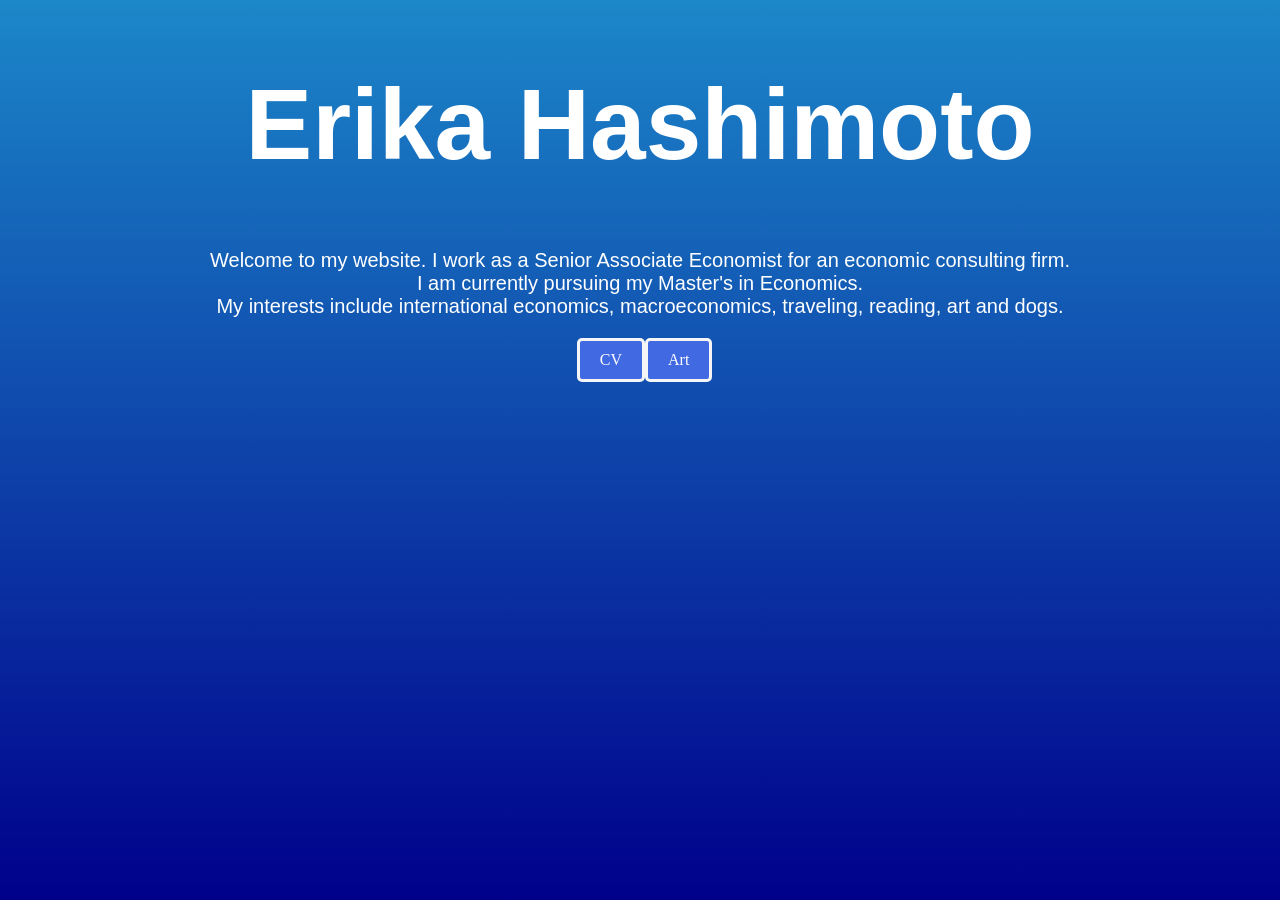
<file: index.html>
<!DOCTYPE html>
<html>
    <head>
        <link rel="stylesheet" href="style.css">
        <style>
        body {
            background-image:url(Boston\ park.jpg);
            background-repeat:no-repeat;
            background-attachment:fixed;
            background-position:center;
            background-size:auto;
            background-repeat:no-repeat;
            background-color:lightblue;
            background-image:linear-gradient(to bottom, #1c87c9,#00008b)
        }  
        </style>
    </head>
<body>
<div class="banner">
    <h1 style="color:white;font-family:'Optima',sans-serif;font-size:100px;"><center>Erika Hashimoto</center></h1>  
    <center><p style="color:white;font-family:'Optima',sans-serif;font-size:20px;">Welcome to my website. I work as a Senior Associate Economist for an economic consulting firm. 
        <br>I am currently pursuing my Master's in Economics. </br>
        My interests include international economics, macroeconomics, traveling, reading, art and dogs. </p></center>
        <style>
        a:link, a:visited{
            background-color:#4169e1; 
            color:white;
            border-radius: 5px;
            border:3px solid whitesmoke;
            padding: 10px 20px;
            text-align: center;
            text-decoration: none;
            display: inline-block;
        }


        a:hover, a:active{
            background-color:green;
            color:white;
        }
        </style>
        <div class="button_container">
         
           <a class="button", href="Resume for Erika Hashimoto website.pdf">CV</a>
            <a class="button", href="gallery.html">Art</a></div>
          

        
</div>
</body>
</html>
</file>
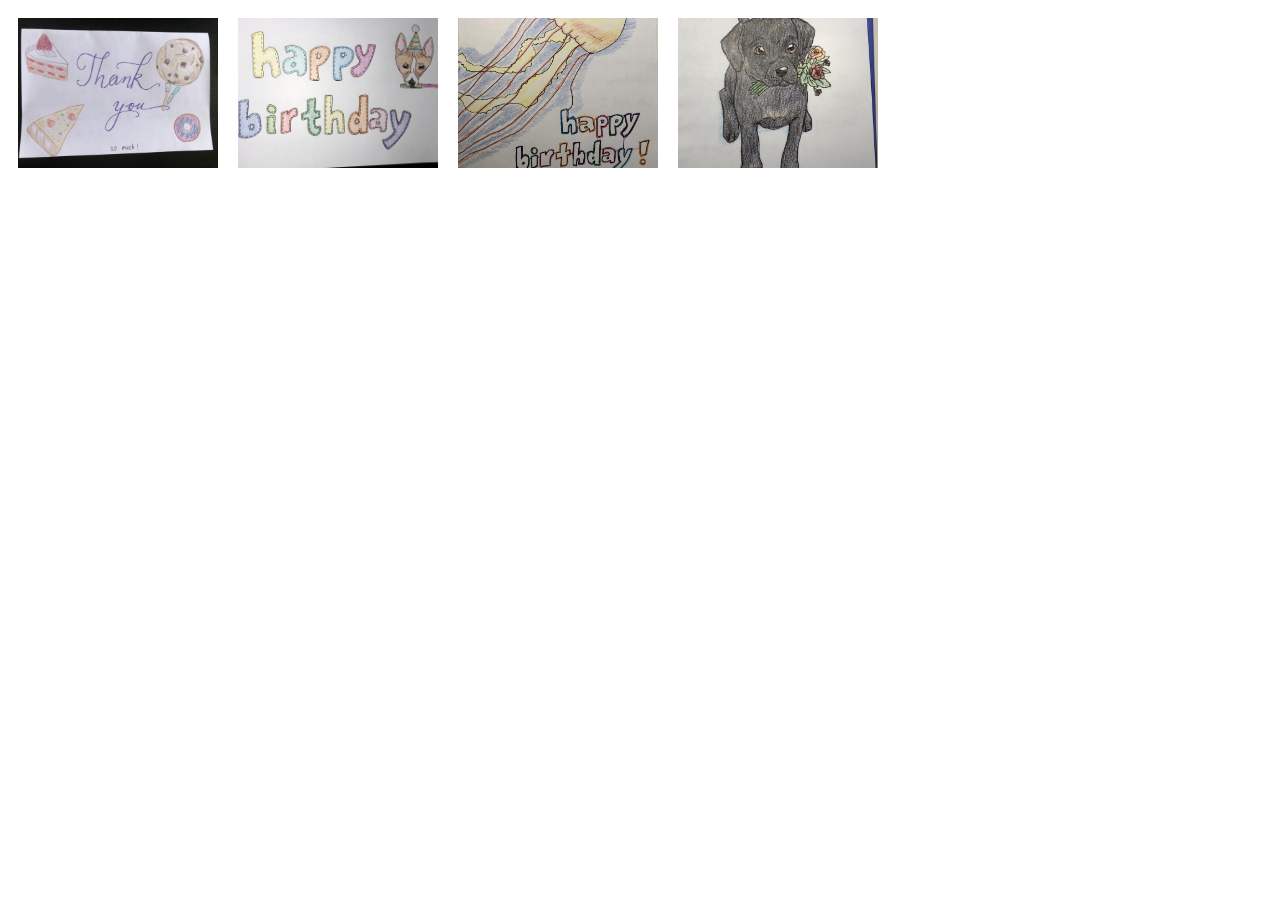
<file: gallery.html>
<!DOCTYPE html>
<html>
    <link rel="stylesheet" href="style.css">
<div class="gallery">
    <a href="#"><img src="Cards/Baking thank you.jpg"></a>
    <a href="#"><img src="Cards/Birthday Basenji.jpg"></a>
    <a href="#"><img src="Cards/Birthday jellyfish.jpg"></a>
    <a href="#"><img src="Cards/Black Labrador Retriever.jpg"></a>
  </div>
  </html>
</file>
<file: style.css>
.gallery {
    display: flex;
    flex-wrap: wrap;
  }
  
  .gallery img {
    width: 200px;
    height: 150px;
    margin: 10px;
    object-fit: cover;
  }
  
  .gallery a:hover img {
    transform: scale(1.1);
  }
 .button_container {
    display: flex;
    justify-content: space-between;
    width:10%;
    margin-left:45%;
 }
</file>
